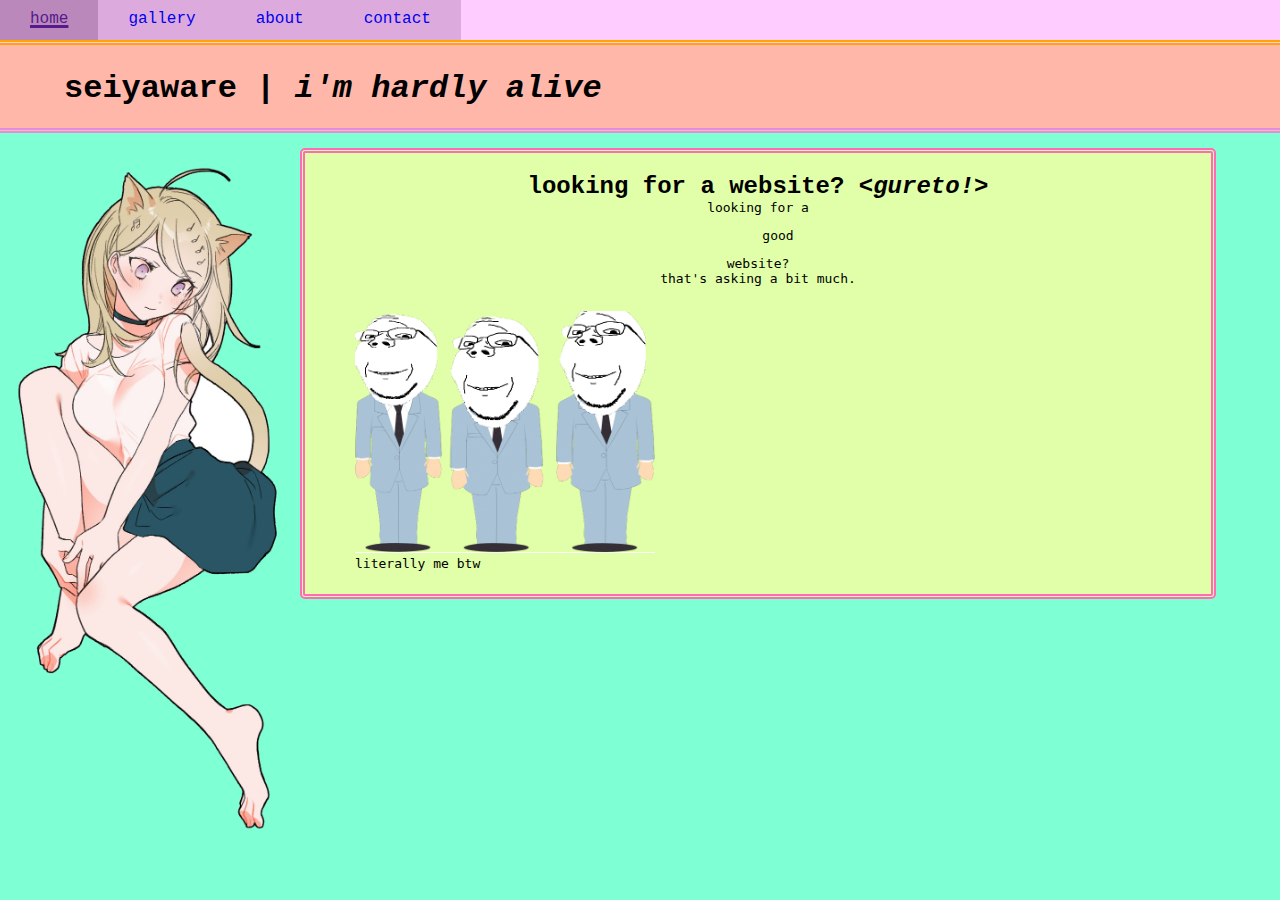
<file: index.html>
<!DOCTYPE html>
<html>
<head>
    <title>seiyaware</title>
    <meta charset="UTF-8">
    <meta name="viewport" content="width=device-width, initial-scale=1">
    <link rel="stylesheet" href="style.css">
    <base href="index.html">
    <link rel="icon" type="image/x-icon" href="img/icon.png">
</head>

<header>
    <nav>
        <a href="" class="current">home</a>
        <a href="sub/gallery.html">gallery</a>
        <a href="sub/about.html">about</a>
        <a href="sub/contact.html">contact</a>
    </nav>
    <h1>seiyaware | <i>i'm hardly alive</i></h1>
</header>

<section>
    <h2><strong>looking for a website?</strong> <i>&lt;gureto!&gt;</i></h2>
    <aside>looking for a <ul>good</ul>website?<br>that's asking a bit much.</aside>
    <figure class="rightfig">
        <img style="width:300px;" src="img/jaks.png" alt="Our Staff">
        <figcaption>literally me btw</figcaption>
    </figure>
</section>

</html>
</file>
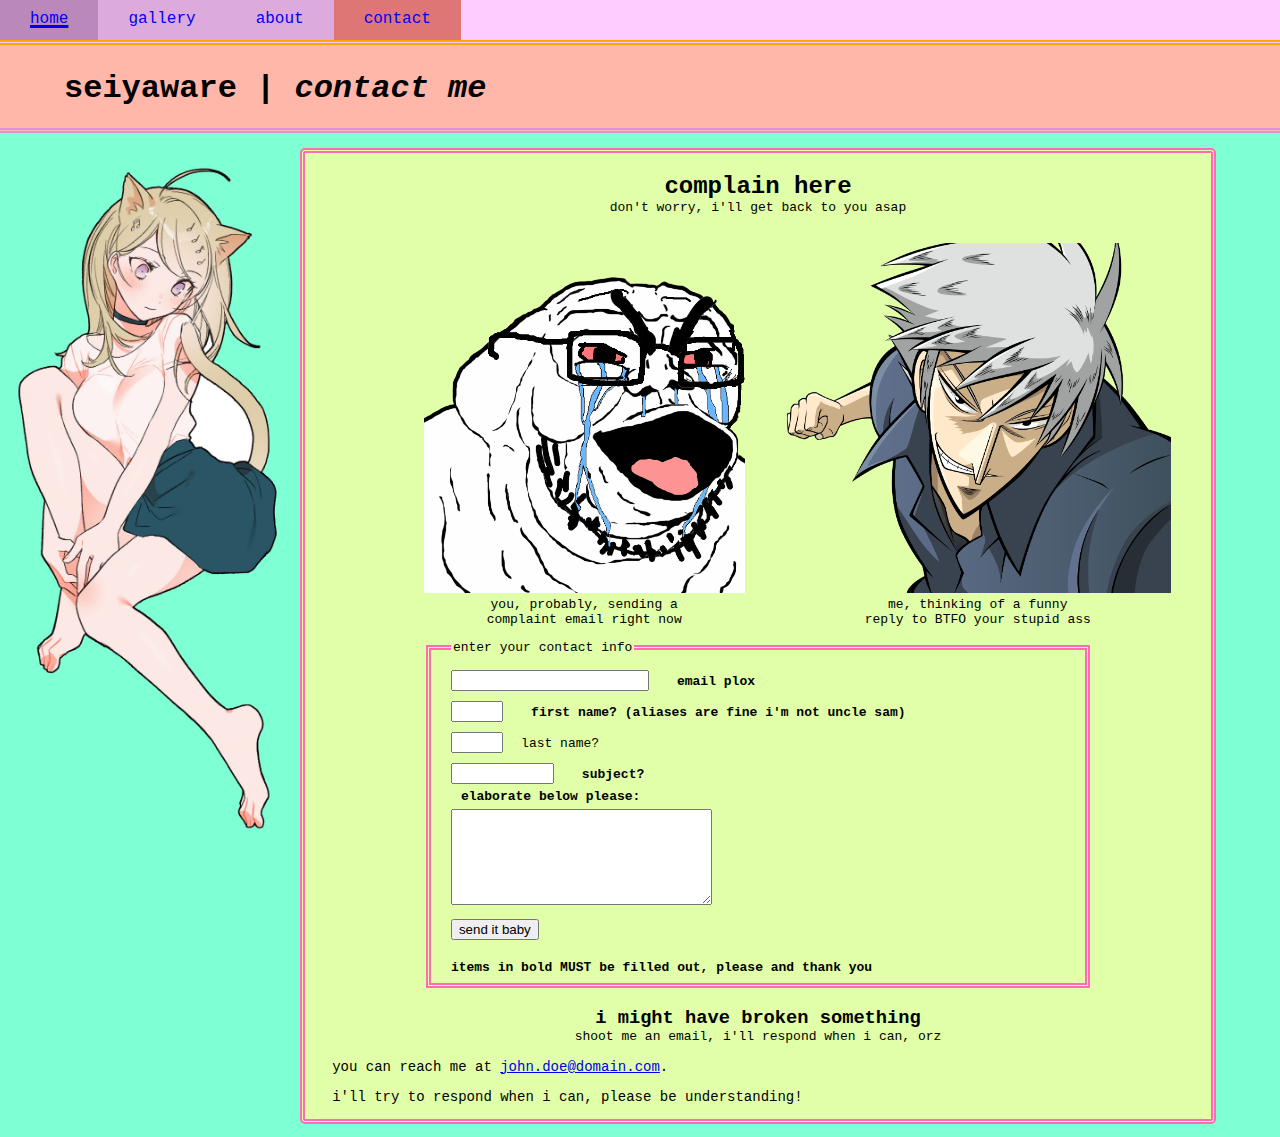
<file: sub/contact.html>
<!DOCTYPE html>
<html>
<head>
    <title>seiyaware | contact</title>
    <meta charset="UTF-8">
    <meta name="viewport" content="width=device-width, initial-scale=1">
    <link rel="stylesheet" href="../style.css">
    <base href="index.html">
    <link rel="icon" type="image/x-icon" href="../img/icon.png">
</head>

<header>
    <nav>
        <a href="../index.html">home</a>
        <a href="gallery.html">gallery</a>
        <a href="about.html">about</a>
        <a href="contact.html" class="current">contact</a>
    </nav>
    <h1>seiyaware | <i>contact me</i></h1>
</header>

<section>
    <h2>complain here</h2>
    <aside>don't worry, i'll get back to you asap</aside>
    <figure style="float:right;margin-left: 0;">
        <img src="../img/akagi.png" alt="you" style="height:350px;max-height:450px;">
        <figcaption class="cap">me, thinking of a funny<br>reply to BTFO your stupid ass</figcaption>
    </figure>
    <figure style="float:right;">
        <img src="../img/soy72.png" alt="you" style="height:350px;max-height:450px;">
        <figcaption class="cap">you, probably, sending a<br>complaint email right now</figcaption>
    </figure>
    <form>
        <fieldset class="genform">
            <legend>enter your contact info</legend>
            <input type="text" name="email" id="inpemail" class="emailentry" required>
            <label for="inpemail"><b>email plox</b></label><br>
            <input type="text" name="fname" id="fname" class="genentry" required>
            <label for="fname"><b>first name? (aliases are fine i'm not uncle sam)</b></label><br>
            <input type="text" name="lname" id="lname" class="genentry">
            <label for="lname">last name?</label><br>
            <input type="text" name="subject" id="subject" style="width:15%;max-width:200px;" required>
            <label for="subject"><b>subject?</b></label><br>
            <label for="inquiry"><b>elaborate below please:</b></label><br>
            <textarea name="inquiry" id="inquiry" rows="6" cols="30" style="max-width:100%;"></textarea><br>
            <input type="submit" value="send it baby"><br><br>
            <b>items in bold MUST be filled out, please and thank you</b>
        </fieldset>
    </form>
    <h3>i might have broken something</h3>
    <aside>shoot me an email, i'll respond when i can, orz</aside>
    <p>you can reach me at <a href="mailto:john.doe@domain.com" target="_blank">john.doe@domain.com</a>.</p>
    <p>i'll try to respond when i can, please be understanding!</p>
</section>

</html>
</file>
<file: style.css>
body{
    background-image: url(../img/cataede.png);
    background-position-x: -100px;
    background-position-y: 150px;
    background-repeat: no-repeat;
    background-attachment: fixed;
    background-size: 500px;
    margin:0;
    background-color: aquamarine;
    cursor: url(../cursor/Kaede\ Normal\ Select.cur), auto;
}
header {
    background-color:#ffb7aa;
    font-family: 'Courier New', Courier, monospace;
    border-bottom: 5px double rgb(224, 142, 224);
}
header h1 {
    margin-left:5%;
    margin-top:40px;
    padding:30px 0px 0px 0px;
    vertical-align: center;
}
nav {
    background-color:#fcf;
    overflow: hidden;
    border-bottom:5px double orange;
    position:fixed;
    width:100%;
    height:40px;
    top:0;
}
nav a {
    background-color:#dad;
    padding:10px 30px;
    text-align: center;
    text-decoration:none;
    vertical-align: middle;
    height:40px;
    float:left;
}
nav a:hover {
    text-decoration:3px underline;
    background-color:#b8b;
}
nav a:active {
    text-decoration-thickness: 3px;
    background-color:#969;
    color:orange;
}
.current {
    background-color: rgb(223, 118, 118);
    text-decoration: none;
}
aside {
    text-align:center;
    margin-bottom:15px;
}
section {
    background-color: #e1ffa8;
    border:5px double rgb(255, 107, 181);
    border-radius:5px;
    margin:15px 5% 15px 300px;
    font-family: monospace;
}
section p {
    margin-left:3%;
}
section h2 {
    font-family: 'Courier New', Courier, monospace;
    text-align: center;
    text-decoration: 1px dashed black;
    margin-bottom:0;
}
section h3 {
    font-family: 'Courier New', Courier, monospace;
    text-align: center;
    text-decoration: 1px dashed black;
    margin-bottom:0;
}
section p {
    font-size: 14px;
}
.rightfig {
    padding:10px;
    width:15%;
}
section hr {
    width:70%;
    border-top:3px solid rgb(255, 107, 181);
}
.emailentry {
    width:30%;
    max-width:200px;
}
.genentry {
    width:7%;
    max-width: 140px;
}
section form * {
    margin:5px 0px 5px 10px;
}
.genform {
    border:5px double rgb(255, 107, 181);
    width:70%;
    max-width:900px;
    margin:auto;
}
.cap {
    text-align: center;
}
</file>
